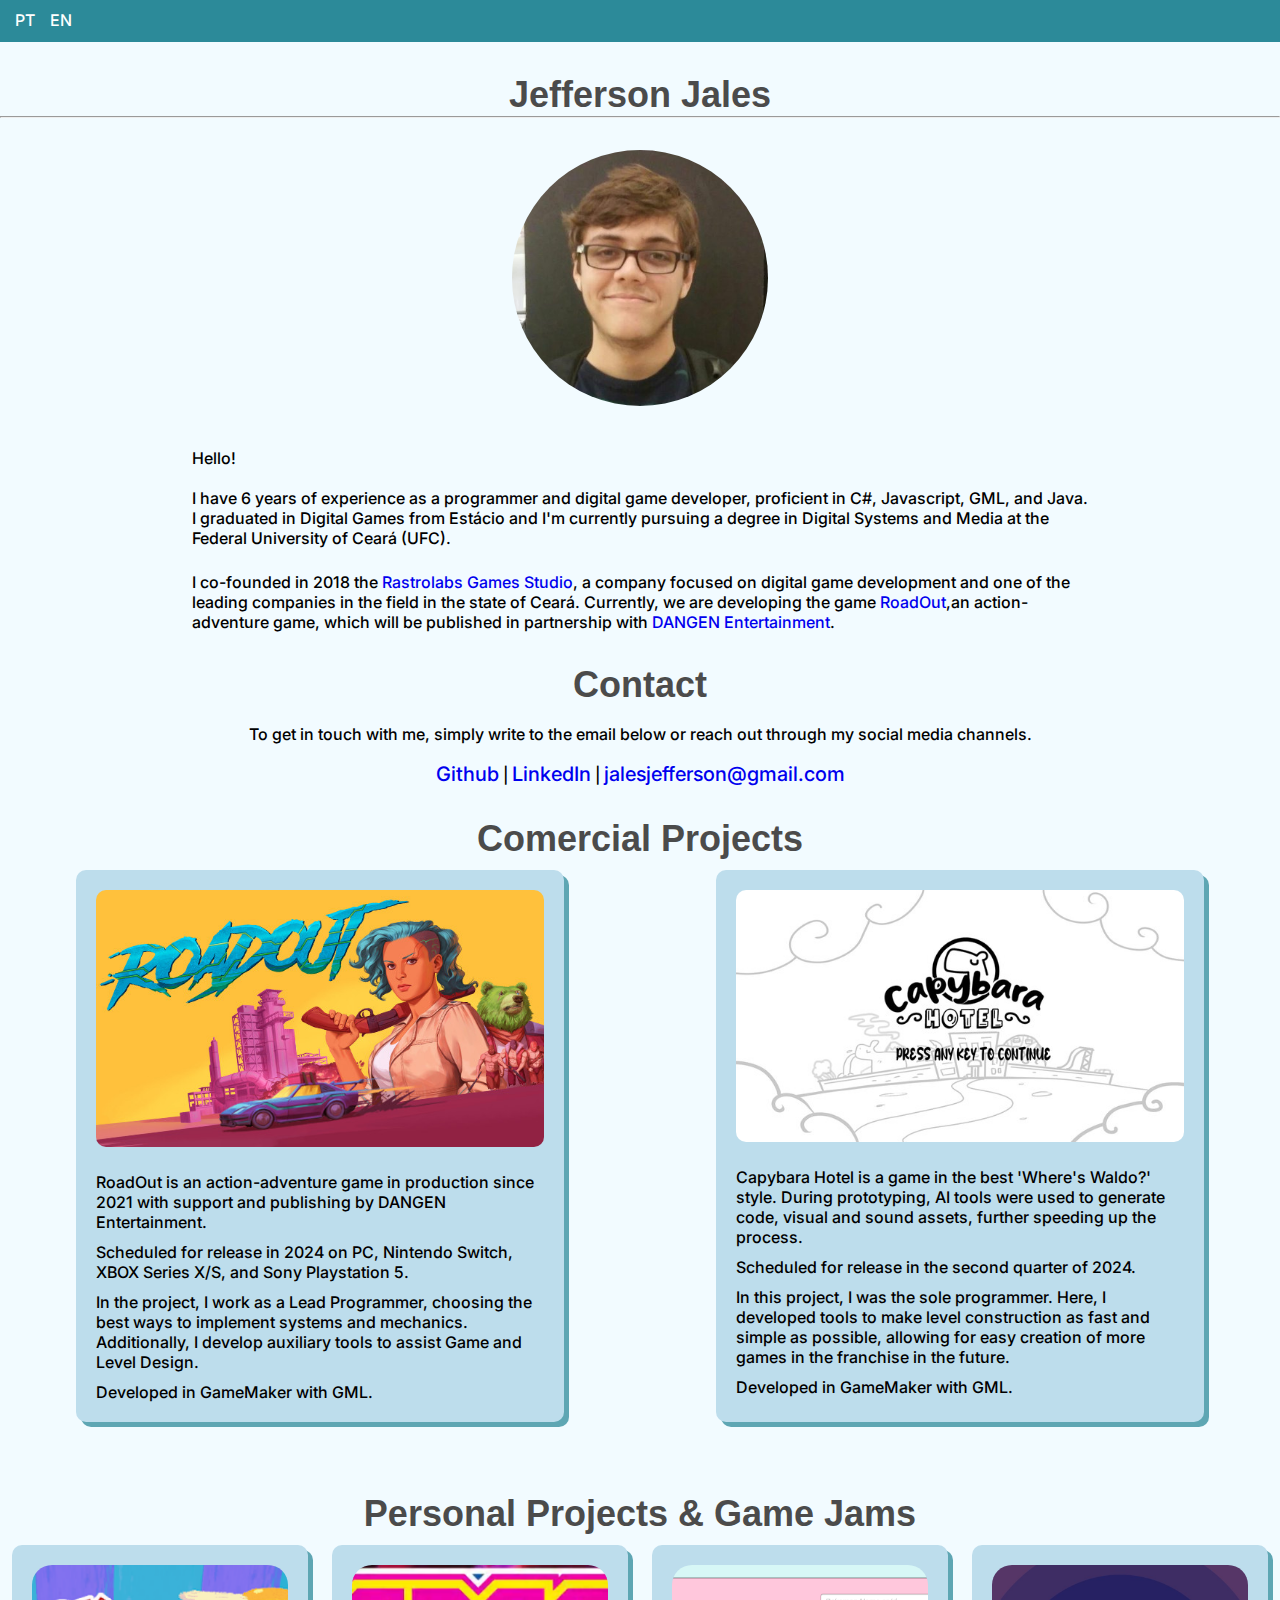
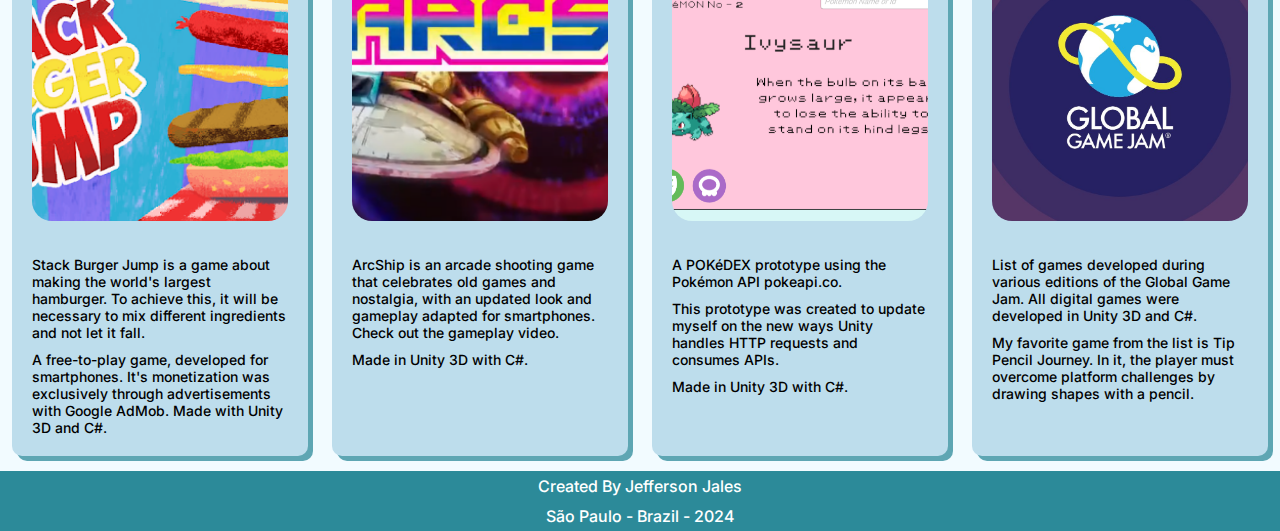
<file: index.html>
<!DOCTYPE html>
<head>
    <meta name="viewport" content="width=device-width,initial-scale=1.0">

    <link rel="stylesheet" href="style/main.css">
    <link rel="stylesheet" href="style/profilePic.css">
    <link rel="stylesheet" href="style/footer.css">
    <link rel="stylesheet" href="style/header.css">
    <link rel="stylesheet" href="style/card.css">
    <link rel="stylesheet" href="style/habilidadr.css">

    <script src="script/main.js"></script>
    <script src="script/text.js"></script>
    <script src="script/newTab.js"></script>

    <script src="components/skills.js"></script>
    <script src="components/project_card.js"></script>
    <script src="components/project_card_mini.js"></script>

</head>

<body>

    <header>
        <div class="btn_lang">
            <button id="btnPT" class="btn" onclick="setPortugeseLanguage()">PT</button>
            <button id="btnEN" class="btn" onclick="setEnglishLanguage()">EN</button>
        </div>
    </header>

    <h2>Jefferson Jales</h2>
    <hr>
    <img class="center rounded" src="resources/profile.jpg" alt="Foto Jefferson Jales">
    
    <!-- Texto Sobre-->
    <div class="p_about">
        <p id="about1">a</p>
        <br>
        <p id="about2">b</p>
    </div>
    
    <!-- Contato -->
    <h2 id="contatoLabel">Contato</h2>
    
    <div class="contato">
        <p id="contatoInfo"></p>
        
        <p>
            <a href="https://github.com/JeffersonJales">Github</a> |
            <a href="https://www.linkedin.com/in/jefferson-jales">LinkedIn</a> |
            <a href="mailto:jalesjefferson@gmail.com">jalesjefferson@gmail.com</a>
        </p>

    </div>

    <h2 id="projetoLabel">Projetos Comerciais</h2>
    <div class="row" id="row1"></div>
    
    <br>

    <h2 id="pessoalLabel">Projetos Pessoais e GameJams</h2>
    <div class="row" id="row2"></div>
    <div class="row" id="row3"></div>

    <footer>
        <p id="created_by"></p>     
        <p id="created_when"></p>    
    </footer>
    
</body>


</html>
</file>
<file: style/main.css>
@import url('https://fonts.googleapis.com/css2?family=Inter:wght@400;700&display=swap" rel="stylesheet">');

*{
    font-family: Inter, Verdana, Geneva, Tahoma, sans-serif;
    font-size: 20px;
    font-weight: 500;
    padding: 0%;
    margin: 0%;
}

p, a{
    font-size: 16px;
}

@media screen and ((max-width:1200px)) {
    p, a {
        font-size: 14px;
    }
}

a {
    text-decoration: none;
}

body{
    background-color: rgb(242, 251, 255)
}

h2{
    color: rgb(75, 75, 75);    
    font-size: 36px;
    text-align: center;
    font-family:'Gill Sans', 'Gill Sans MT', Calibri, 'Trebuchet MS', sans-serif;
    padding-top: 32px;
    font-weight: bolder;
}

.p_about{
    padding-top: 10px;
    margin-left: 15%;
    margin-right: 15%;
}

.contato{
    text-align: center;
}

.contato p{
    padding-top: 18px;
}

.contato a{
    padding-top: 18px;
    font-size: 20px;
}

.center {
    display: block;
    margin-left: auto;
    margin-right: auto;
    width: 50%;
}
</file>
<file: style/profilePic.css>
img.rounded {
    width: 256px;
    height: 256px;
    object-fit: cover;
    border-radius: 50%;
    margin-top: 32px;
    margin-bottom: 32px;
}
</file>
<file: style/footer.css>
footer{
    padding: 0%;
    margin: 0%;
    width: 100%;
    background-color: rgb(44, 138, 153)
}

footer p{
    color: white;
    text-align: center;
    padding: 5px;
}
</file>
<file: style/header.css>
header{
    width: 100%;
    margin: 0%;
    height: 42px;
    background-color: rgb(44, 138, 153);
}

.btn {
    border: none;
    cursor: pointer;
    color: white;
    background-color: inherit;
    
    padding: 5px;
    
    font-size: 16px;
    text-align: center;
}

.btn_lang{
    padding-top: 5px;
    margin-left: 10px;
}

@media screen and ((max-width:1200px)) {
    .btn{
        font-size: 18px;
    }
    
    header{
        height: 50px;
    }

    .btn_lang{
        padding-top: 5px;
        margin-left: 10px;
        margin-right: 40px;
    }
}
</file>
<file: style/card.css>
.row {
    display: flex;
}

.card, .card-mini{
    width: 35%;
    padding: 20px;
    margin-top: 10px;
    margin-bottom: 15px;
    margin-left: auto;
    margin-right: auto;

    cursor: pointer;
    
    border: none;
    border-radius: 10px;
    border-color: rgb(96, 96, 96);
    background-color: rgb(189, 221, 236);
    box-shadow: 5px 5px rgba(44, 138, 153, 0.75);
}

.card-mini{
    width: 20%; 
}

@media only screen and ((max-width:1200px)) {
    .row {
        display: block;
    }

    .card, .card-mini{
        margin-left: auto;
        margin-right: auto;
        width: 80%;
        
        padding: 20px;
        margin-top: 40px;

        border: solid;
        cursor: pointer;
        
        border: none;
        border-radius: 0px;
        border-color: rgb(96, 96, 96);
        background-color: rgb(189, 221, 236);
        box-shadow: 10px 10px rgba(44, 138, 153, 0.75);
    }
}



.card p, .card-mini p{
    font-size: 16px;
    margin-top: 10px;
}

.card-mini p{
    font-size: 14px;
}

.card img{
    width: 100%;
    margin-bottom: 10px;
    border-radius: 10px;
}

.card-mini img{
    width: 100%;
    height: 256px;
    object-fit: cover;
    margin-bottom: 20px;
    border-radius: 20px;
}
</file>
<file: style/habilidadr.css>
.progress {
    display: flex;
    margin-top: 10px;
    margin-bottom: 20px;
    position: relative;
}

.progress p{
    font-size: 14px;
}

.progress-collum-text{
    text-align: right;
    width: 20%;
}

.progress-collum-bar{
    margin-left: 5%;
    width: 60%;
}
  
.progress-label {
    margin-bottom: 5px;
}

.progress-bars {
    position: relative;
    height: 10px;
    margin-top: 5px;
}

.progress-bar {
    position: relative;
    height: 100%;
    border-radius: 50px;
}

.total-bar {
    position: absolute;
    bottom: 0;
    left: 0;
    width: 100%;
    height: 10px; 
    background-color: #ccc;
    border-radius: 50px;
}

.progress-numbers {
    position: absolute;
    text-align: center;
    transform: translateX(-50%);
}
</file>
